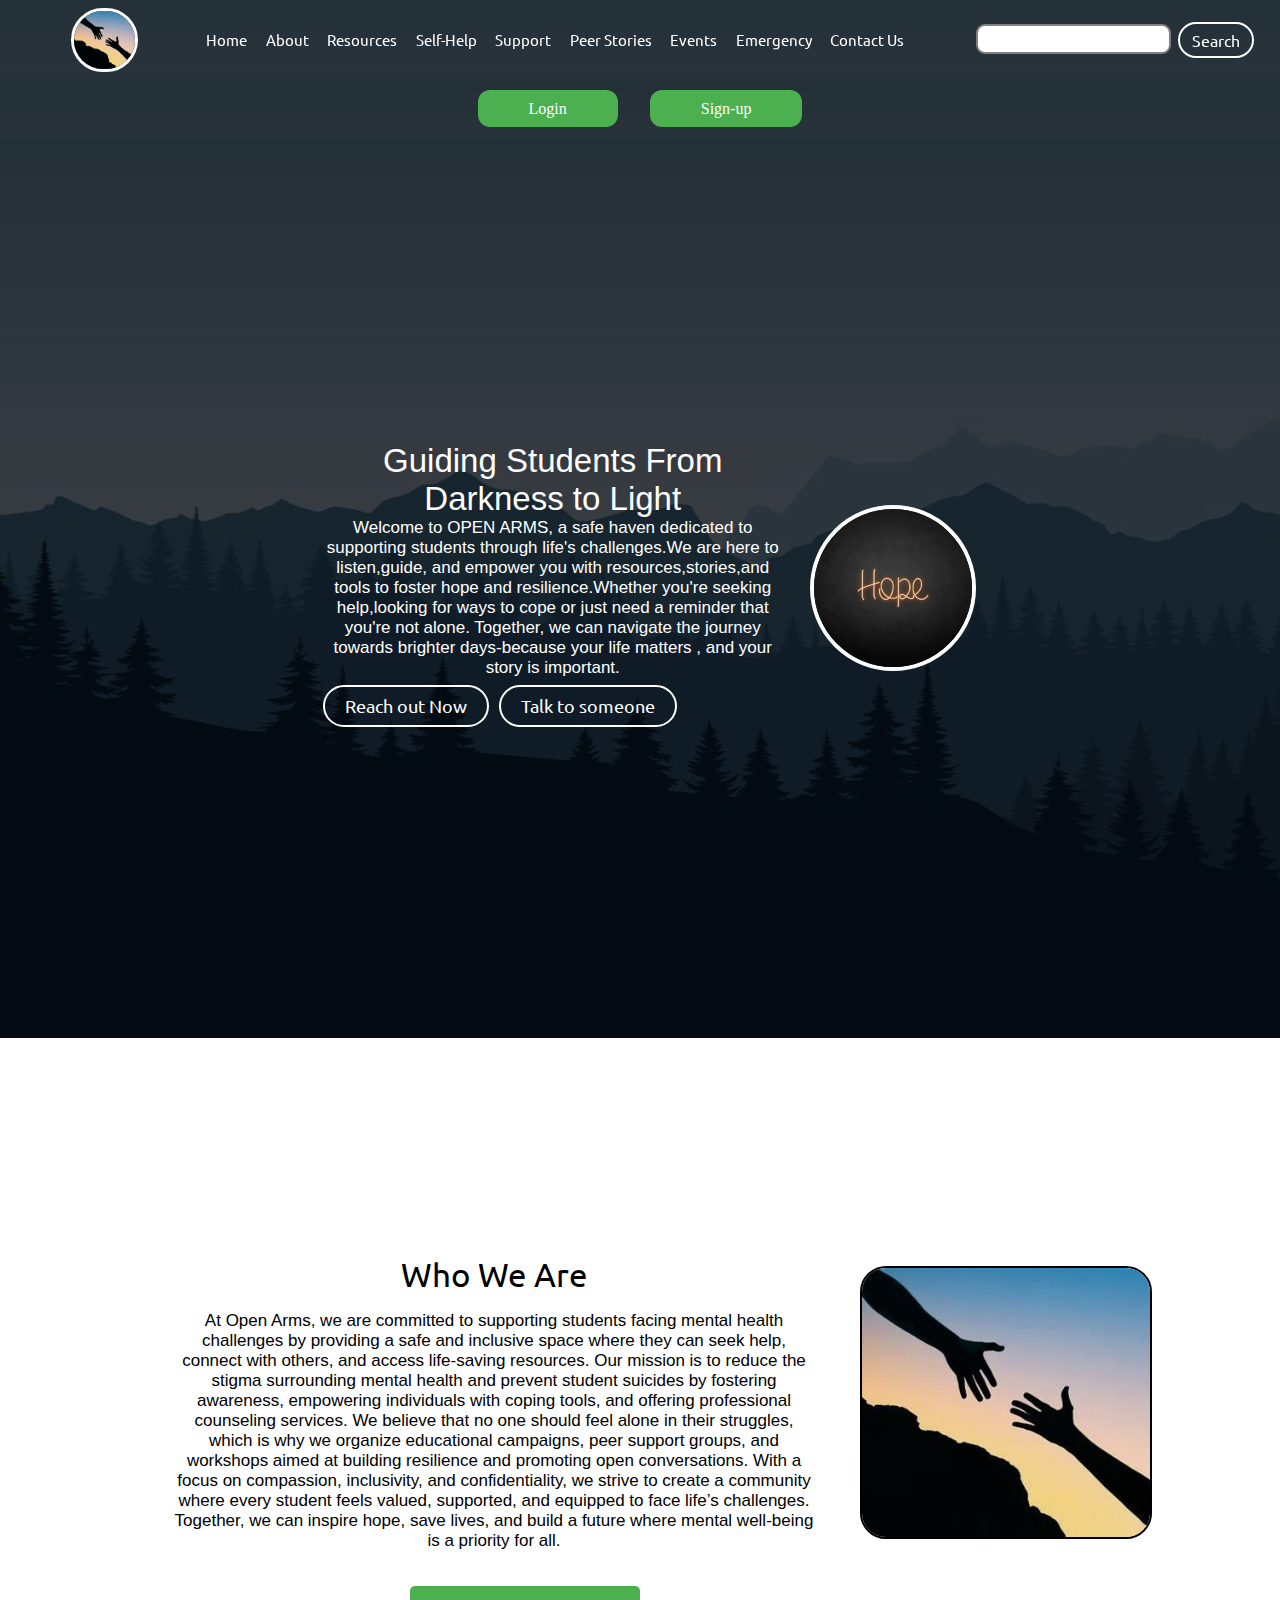
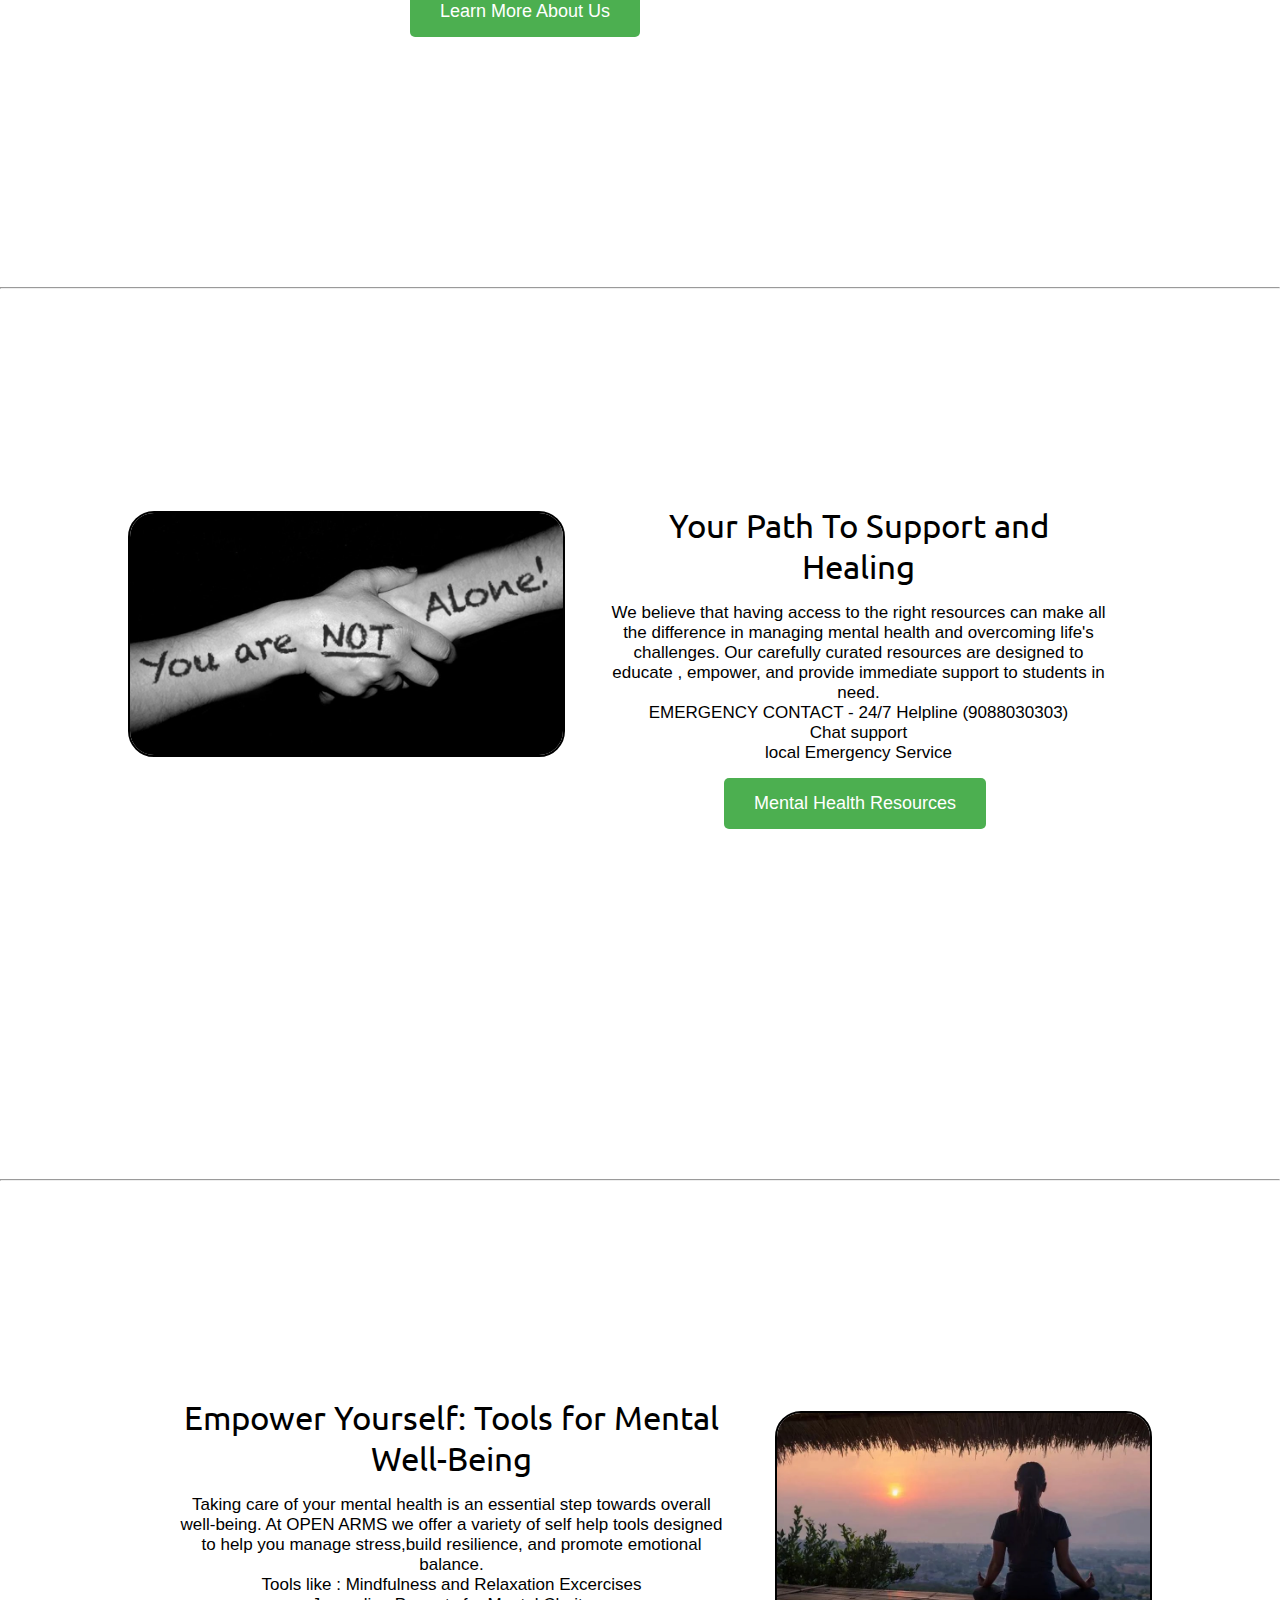
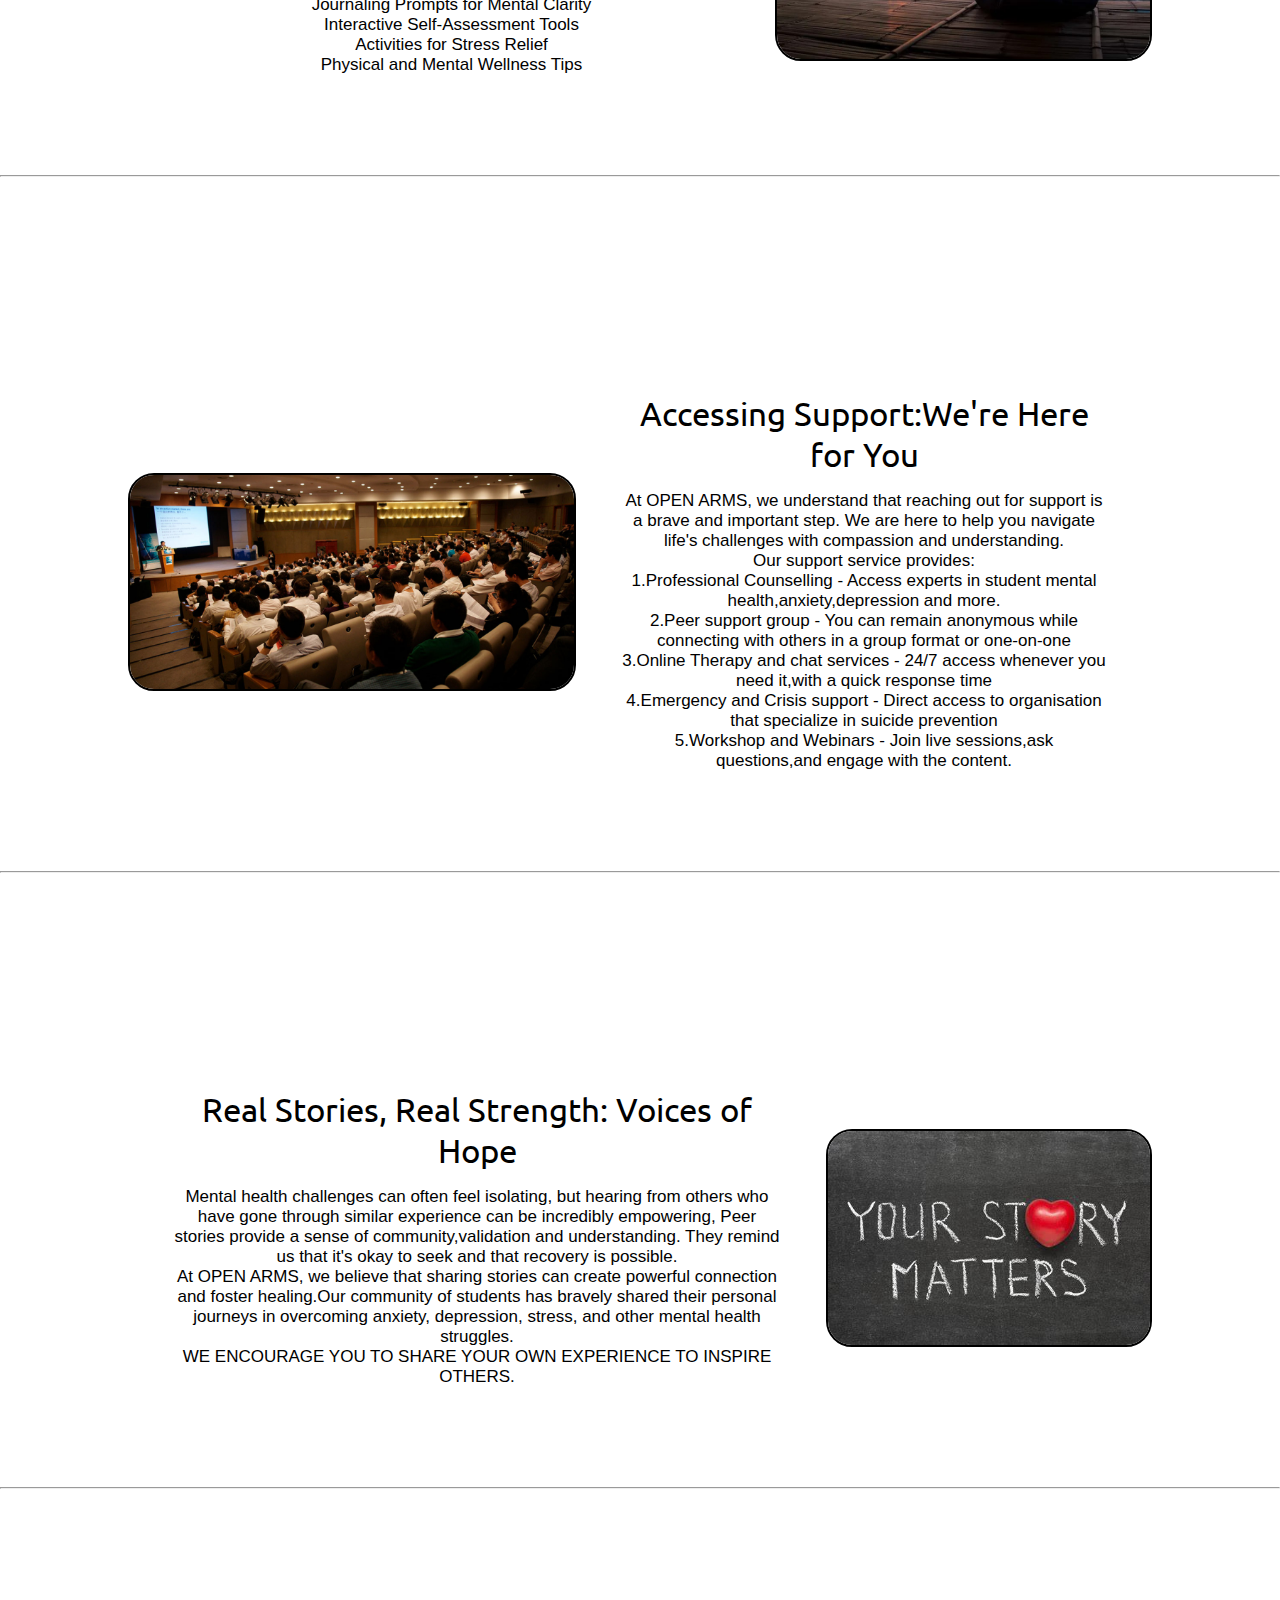
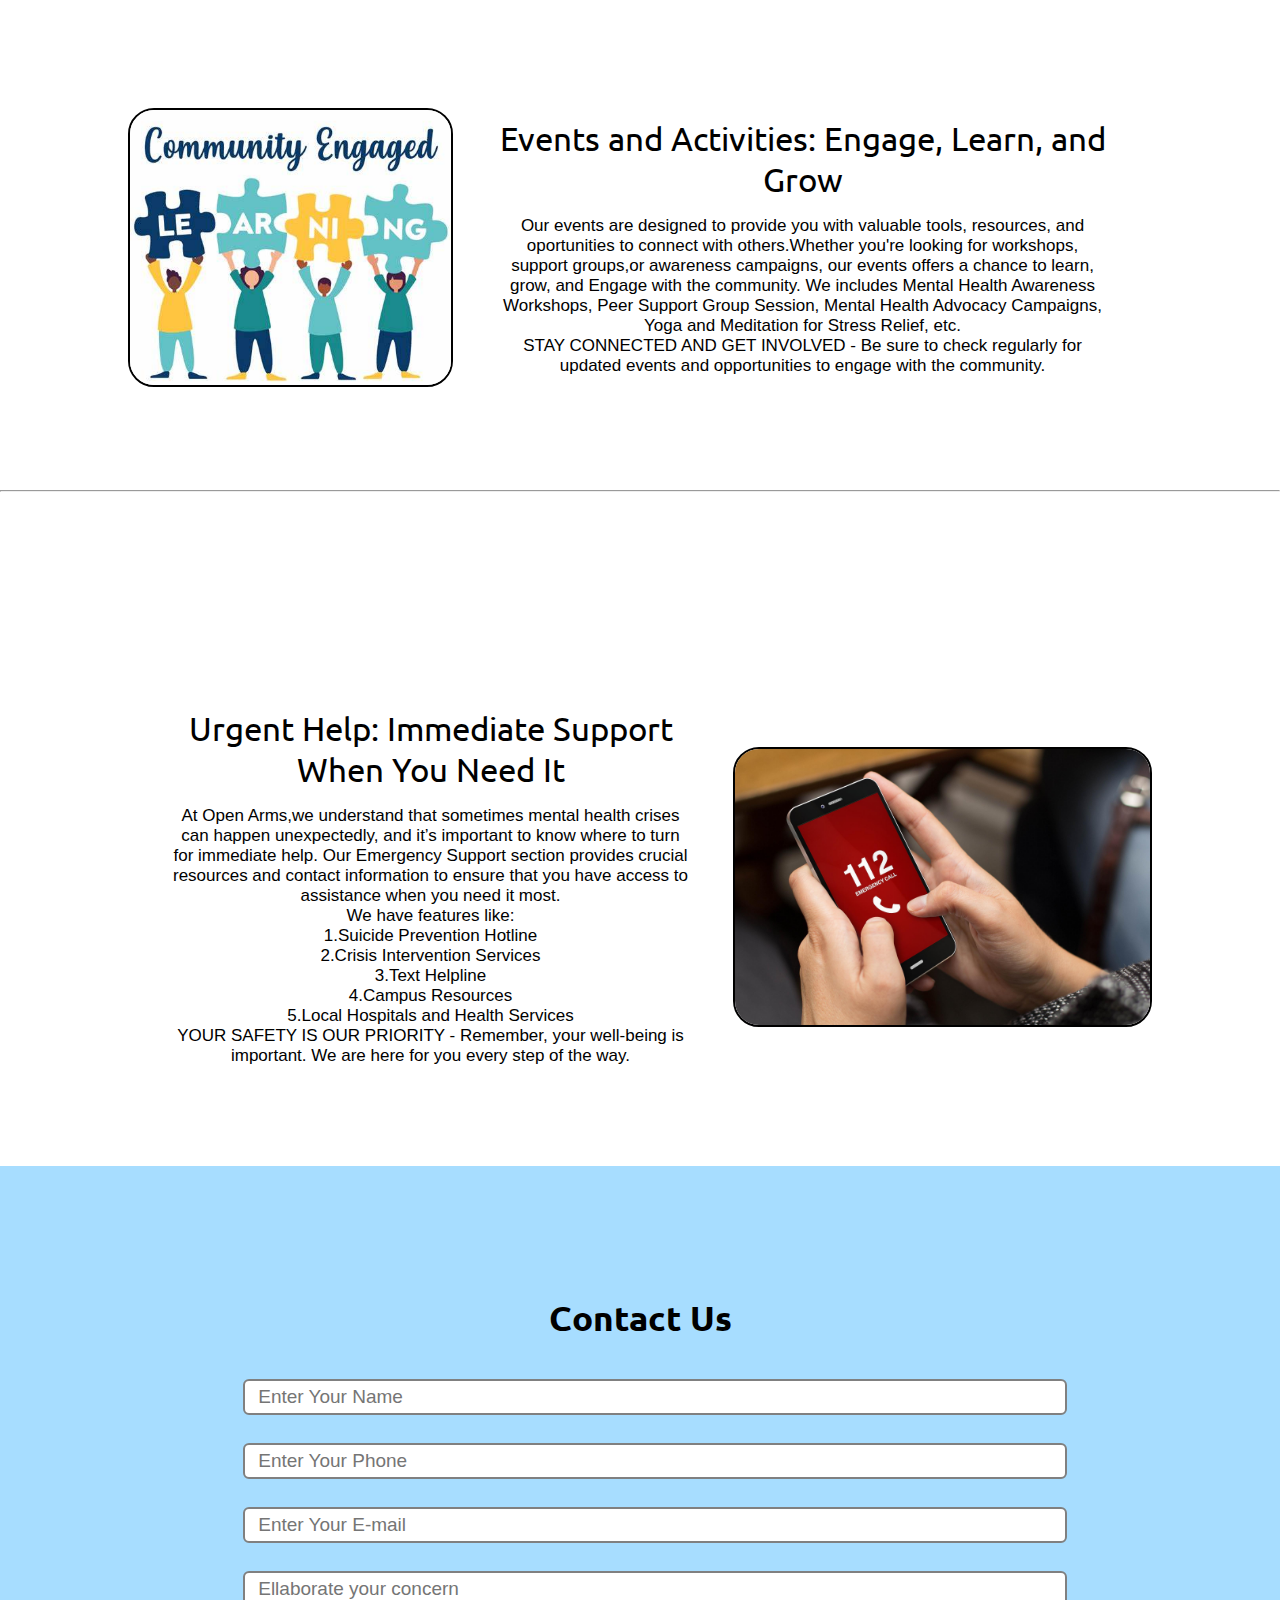
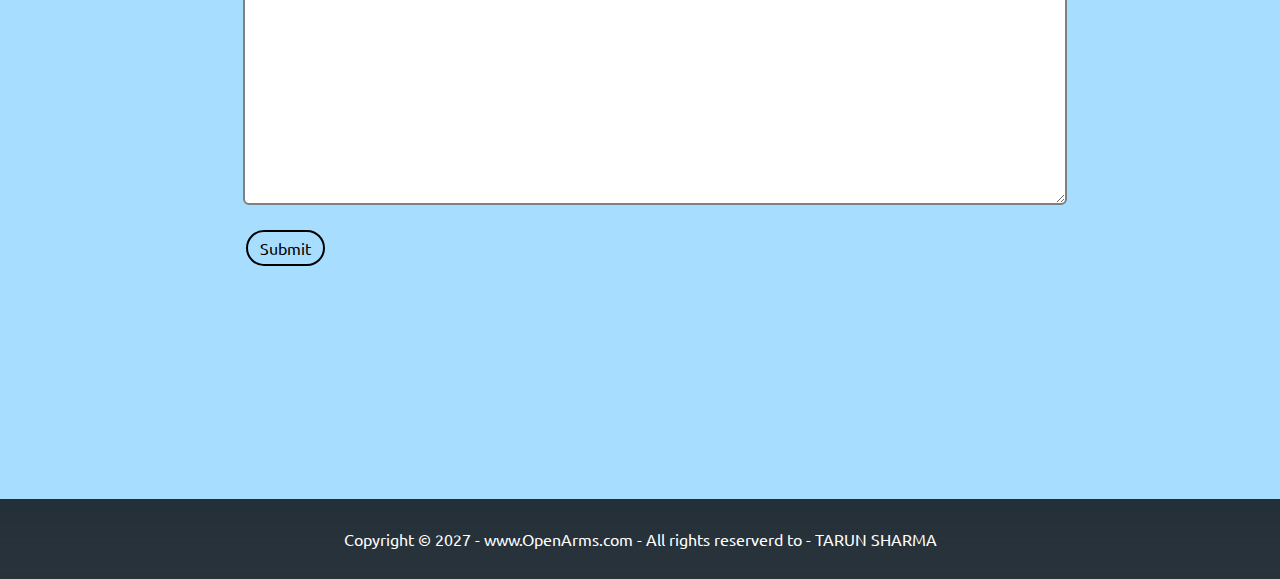
<file: index.html>
<!--Structre of webpage for student suicide prevention initiative-->
<!DOCTYPE html>
<html lang="en">

<head>
    <meta charset="UTF-8">
    <meta name="viewport" content="width=device-width, initial-scale=1.0">
    <!--linking code for HTML,CSS and JAVASCRIPT-->
    <link rel="stylesheet" href="CSS/styles.css">
    <!--Name of the initiative-->
    <title>Open Arms Initiative</title>

</head>

<body>
    <nav class="navbar background h-nav-resp">
        <ul class="nav-list v-class-resp">
            <div class="logo"><img src="img/Helping hand.jpg" alt="logo"></div>
            <li><a href="#home"> Home</a></li>
            <li><a href="#about"> About </a></li>
            <li><a href="#resources"> Resources</a></li>
            <li><a href="#self"> Self-Help </a></li>
            <li><a href="#support"> Support</a></li>
            <li><a href="#peer"> Peer Stories</a></li>
            <li><a href="#events"> Events</a></li>
            <li><a href="#emergency"> Emergency</a></li>
            <li><a href="#contact"> Contact Us</a></li>
        </ul>
        <div class="rightNav v-class-resp">
            <input type="text" name="search" id="search">
            <button class="btn btn-sm">Search</button>
        </div>
        <div class="burger">
            <div class="line"></div>
            <div class="line"></div>
            <div class="line"></div>
        </div>
    </nav>


    <section class="registration background">
        <z onclick="window.location.href='login.html'">Login</z> 
        <z onclick="window.location.href='signup.html'">Sign-up</z>

    </section>
    

    <section class="background firstSection" id="home">
        <div class="box-main">
            <div class="firstHalf">
                <p class="text-big">Guiding Students From Darkness to Light</p>
                <p class="text-small">Welcome to OPEN ARMS, a safe haven dedicated to supporting students through life's
                    challenges.We are here to listen,guide, and empower you with resources,stories,and tools to foster
                    hope and resilience.Whether you're seeking help,looking for ways to cope or just need a reminder
                    that you're not alone. Together, we can navigate the
                    journey towards brighter days-because your life matters , and your story is important.</p>
                <div class="buttons">
                    <a class="btn" href="survey.html">Reach out Now</a>
                    <a class="btn" href="chatbot.html">Talk to someone</a>

                </div>
            </div>
            <div class="secondHalf">
                <img src="img/home-page-image.jpg" alt="Hope">
            </div>
        </div>
        
    </section>

    
    <section class="section" id="about">
        <div class="paras">
            <p class="sectionTag text-big">Who We Are</p>
            <p class="sectionSubTag text-small">At Open Arms, we are committed to supporting students
                facing mental health challenges by providing a safe and inclusive space where they can seek help,
                connect with others, and access life-saving resources. Our mission is to reduce the stigma surrounding
                mental health and prevent student suicides by fostering awareness, empowering individuals with coping
                tools, and offering professional counseling services. We believe that no one should feel alone in their
                struggles, which is why we organize educational campaigns, peer support groups, and workshops aimed at
                building resilience and promoting open conversations. With a focus on compassion, inclusivity, and
                confidentiality, we strive to create a community where every student feels valued, supported, and
                equipped to face life’s challenges. Together, we can inspire hope, save lives, and build a future where
                mental well-being is a priority for all.</p>

        </div>
        <div class="thumbnail">
            <img src="img/Helping hand.jpg" alt="About image" class="imgFluid" width="288px">
        </div>

    </section>

    <section class="LearnMore">
        <button class="btn-learnmore" onclick="window.location.href='LearnMore.html'">Learn More About Us</button>
      </section>
      

    <hr>
    <section class="section section-Left" id="resources">
        <div class="paras">
            <p class="sectionTag text-big">Your Path To Support and Healing</p>
            <p class="sectionSubTag text-small">We believe that having access to the right resources can make all the
                difference in managing mental health and overcoming life's challenges. Our carefully curated resources
                are designed to educate , empower, and provide immediate support to students in need.
                <br>EMERGENCY CONTACT - 24/7 Helpline (9088030303) <br> Chat support <br> local Emergency Service
            </p>
        </div>
        <div class="thumbnail">
            <img src="img/img_resource_section.jpeg" alt="YOU ARE NOT ALONE" width="433px" class="imgFluid">
        </div>
    </section>
    <section class="resources">
        <button class="btn-resources" onclick="window.location.href='resources.html'">Mental Health Resources</button>
      </section>
    
    <hr>
    <section class="section" id="self">
        <div class="paras">
            <p class="sectionTag text-big">Empower Yourself: Tools for Mental Well-Being</p>
            <p class="sectionSubTag text-small">Taking care of your mental health is an essential step towards overall
                well-being. At OPEN ARMS we offer a variety of self help tools designed to help you manage stress,build
                resilience, and promote emotional balance. <br> Tools like : Mindfulness and Relaxation Excercises <br>
                Journaling Prompts for Mental Clarity <br> Interactive Self-Assessment Tools <br> Activities for Stress
                Relief <br> Physical and Mental Wellness Tips</p>
        </div>
        <div class="thumbnail">
            <img src="img/IMG_SELF_HELP.jpg" alt="Meditation image" class="imgFluid" width="373px">
        </div>
    </section>
    <hr>
    <section class="section section-Left" id="support">
        <div class="paras">
            <p class="sectionTag text-big">Accessing Support:We're Here for You</p>
            <p class="sectionSubTag text-small">At OPEN ARMS, we understand that reaching out for support is a brave and
                important step. We are here to help you navigate life's challenges with compassion and understanding.
                <br> Our support service provides: <br> 1.Professional Counselling - Access experts in student mental
                health,anxiety,depression and more.<br>2.Peer support group - You can remain anonymous while connecting
                with others in a group format or one-on-one<br> 3.Online Therapy and chat services - 24/7 access
                whenever you need it,with a quick response time<br>4.Emergency and Crisis support - Direct access to
                organisation that specialize in suicide prevention<br>5.Workshop and Webinars - Join live sessions,ask
                questions,and engage with the content.
            </p>
        </div>
        <div class="thumbnail">
            <img src="img/img_support_section.jpg" alt="Ongoing Seminar" class="imgFluid" width="444px">
        </div>
    </section>
    <hr>
    <section class="section" id="peer">
        <div class="paras">
            <p class="sectionTag text-big">Real Stories, Real Strength: Voices of Hope</p>
            <p class="sectionSubTag text-small">Mental health challenges can often feel isolating, but hearing
                from others who have gone through similar experience can be incredibly empowering, Peer stories
                provide a sense of community,validation and understanding. They remind us that it's okay to seek
                and that recovery is possible. <br> At OPEN ARMS, we believe that sharing stories can create powerful
                connection and foster healing.Our community of students has bravely shared their personal journeys
                in overcoming anxiety, depression, stress, and other mental health struggles.<br> WE ENCOURAGE
                YOU TO SHARE YOUR OWN EXPERIENCE TO INSPIRE OTHERS. </p>
        </div>
        <div class="thumbnail">
            <img src="img/img_peer_story.jpeg" alt="Your Story Matters" class="imgFluid" width="322px">
        </div>
    </section>
    <hr>
    <section class="section section-Left" id="events">
        <div class="paras">
            <p class="sectionTag text-big">Events and Activities: Engage, Learn, and Grow</p>
            <p class="sectionSubTag text-small">Our events are designed to provide you with valuable
                tools, resources, and oportunities to connect with others.Whether you're looking for workshops,
                support groups,or awareness campaigns, our events offers a chance to learn, grow, and Engage
                with the community. We includes Mental Health Awareness Workshops, Peer Support Group Session,
                Mental Health Advocacy Campaigns, Yoga and Meditation for Stress Relief, etc.<br> STAY CONNECTED
                AND GET INVOLVED - Be sure to check regularly for updated events and opportunities to engage with the
                community.
            </p>
        </div>
        <div class="thumbnail">
            <img src="img/img_events_section.jpeg" alt="Community Engaged" class="imgFluid" width="321px">
        </div>
    </section>
    <hr>
    <section class="section" id="emergency">
        <div class="paras">
            <p class="sectionTag text-big">Urgent Help: Immediate Support When You Need It</p>
            <p class="sectionSubTag text-small">At Open Arms,we understand that sometimes mental health crises can
                happen unexpectedly, and it’s important to know where to turn for immediate help. Our Emergency Support
                section provides crucial resources and contact information to ensure that you have access to assistance
                when you need it most.<br> We have features like: <br> 1.Suicide Prevention Hotline <br> 2.Crisis
                Intervention Services <br> 3.Text Helpline <br> 4.Campus Resources <br> 5.Local Hospitals and Health
                Services <br> YOUR SAFETY IS OUR PRIORITY - Remember, your well-being is important. We are here for you
                every step of the way.</p>
        </div>
        <div class="thumbnail">
            <img src="img/img_emergency_section.jpg" alt="Emergency Number dialing" class="imgFluid" width="415px">
        </div>
    </section>

    <section class="contact" id="contact">
        <h1 class="text-center">Contact Us</h1>
        <div class="form">
            <input class="form-input" type="text" name="name" id="name" placeholder="Enter Your Name">
            <input class="form-input" type="text" name="phone" id="name" placeholder="Enter Your Phone">
            <input class="form-input" type="email" name="email" id="name" placeholder="Enter Your E-mail">
            <textarea class="form-input" name="text" id="text" cols="30" rows="10"
                placeholder="Ellaborate your concern"></textarea>
            <button class="btn btn-sm btn-dark">Submit</button>
        </div>
    </section>

    <footer class="background">
        <p class="text-footer">
            Copyright &copy; 2027 - www.OpenArms.com - All rights reserverd to - TARUN SHARMA
        </p>
    </footer>

    <script src="Javascript/scripts.js"></script>

</body>

</html>
</file>
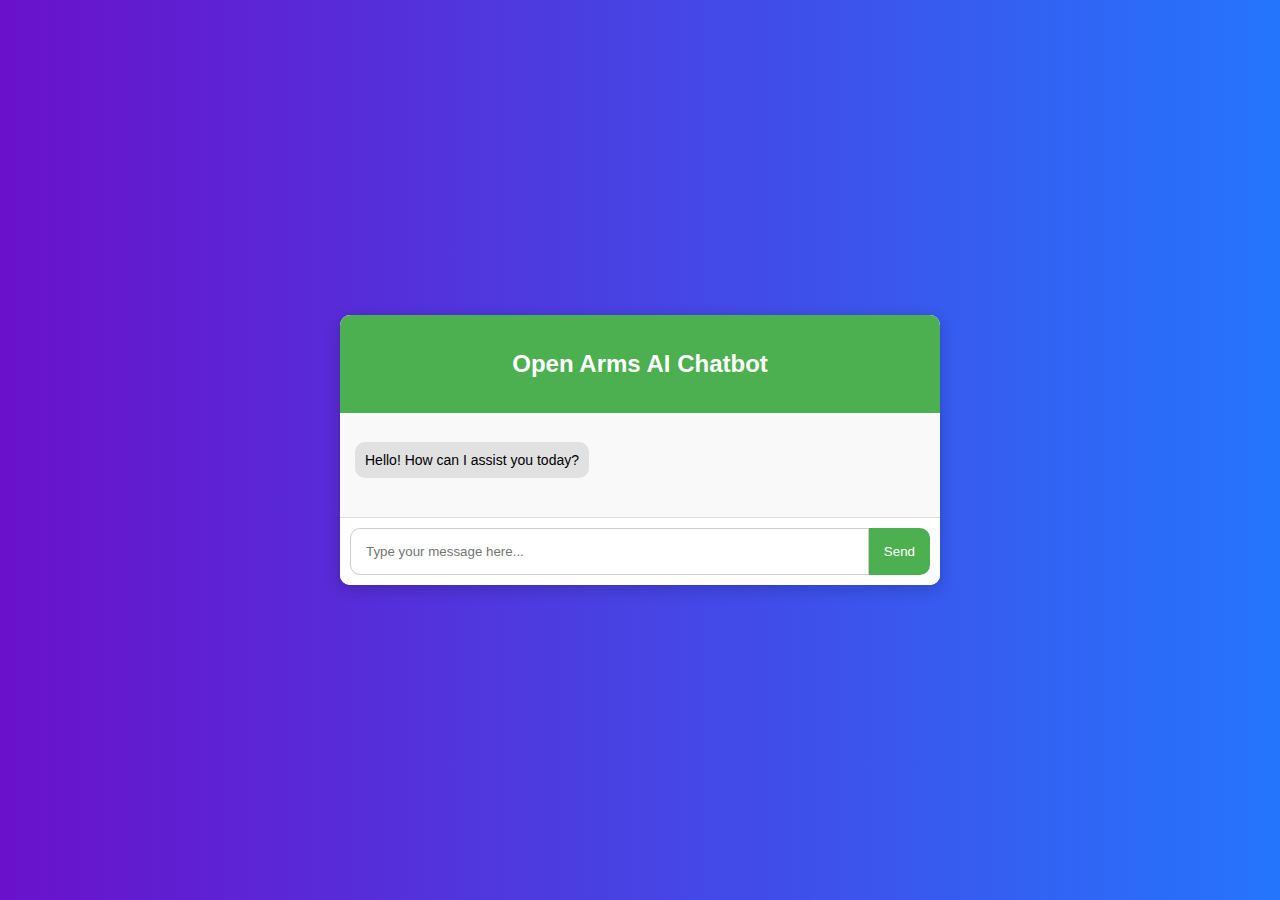
<file: chatbot.html>
<!DOCTYPE html>
<html lang="en">
<head>
  <meta charset="UTF-8">
  <meta name="viewport" content="width=device-width, initial-scale=1.0">
  <title>Advanced AI Chatbot</title>
  <link rel="stylesheet" href="CSS/chatbot-styles.css">
</head>
<body>
  <div class="chat-container">
    <div class="chat-box">
      <div class="chat-header">
        <h2>Open Arms AI Chatbot</h2>
      </div>
      <div class="chat-body" id="chat-body">
        <div class="bot-message">
          <p>Hello! How can I assist you today?</p>
        </div>
      </div>
      <div class="chat-footer">
        <input type="text" id="user-input" placeholder="Type your message here...">
        <button id="send-btn">Send</button>
      </div>
    </div>
  </div>
  <script src="Javascript/chatbot-scripts.js"></script>
</body>
</html>
</file>
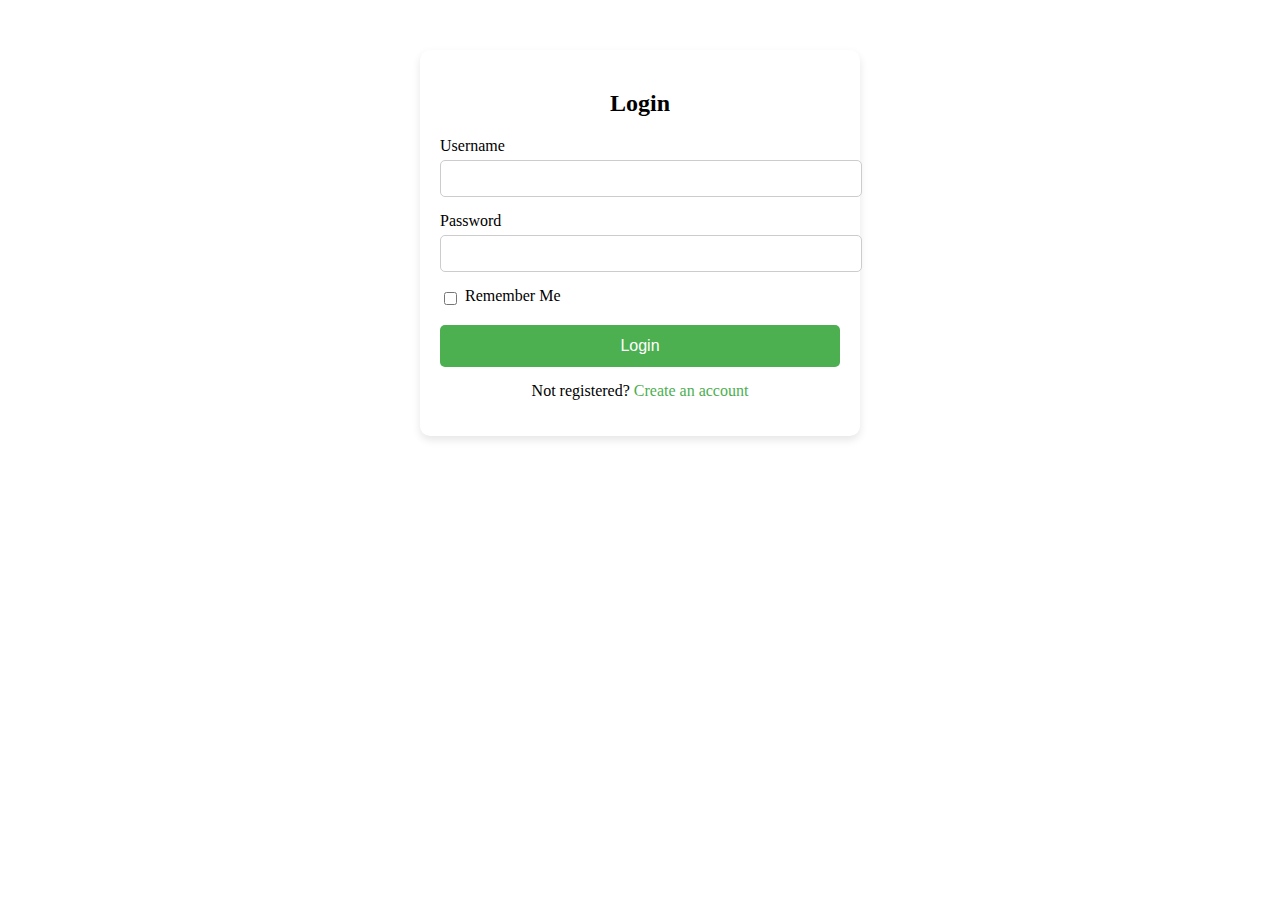
<file: login.html>
<!DOCTYPE html>
<html lang="en">
<head>
  <meta charset="UTF-8">
  <meta name="viewport" content="width=device-width, initial-scale=1.0">
  <title>Login</title>
  <link rel="stylesheet" href="CSS/register-styles.css">
</head>
<body>
  <div class="container">
    <form id="login-form">
      <h2>Login</h2>
      <label for="login-username">Username</label>
      <input type="text" id="login-username" name="username" required>
      
      <label for="login-password">Password</label>
      <input type="password" id="login-password" name="password" required>
      
      <div class="checkbox">
        <input type="checkbox" id="remember-me" name="remember-me">
        <label for="remember-me">Remember Me</label>
      </div>
      
      <button type="submit">Login</button>
      <p class="message">Not registered? <a href="signup.html">Create an account</a></p>
    </form>
  </div>
  <script src="Javascript/register-scripts.js"></script>
</body>
</html>
</file>
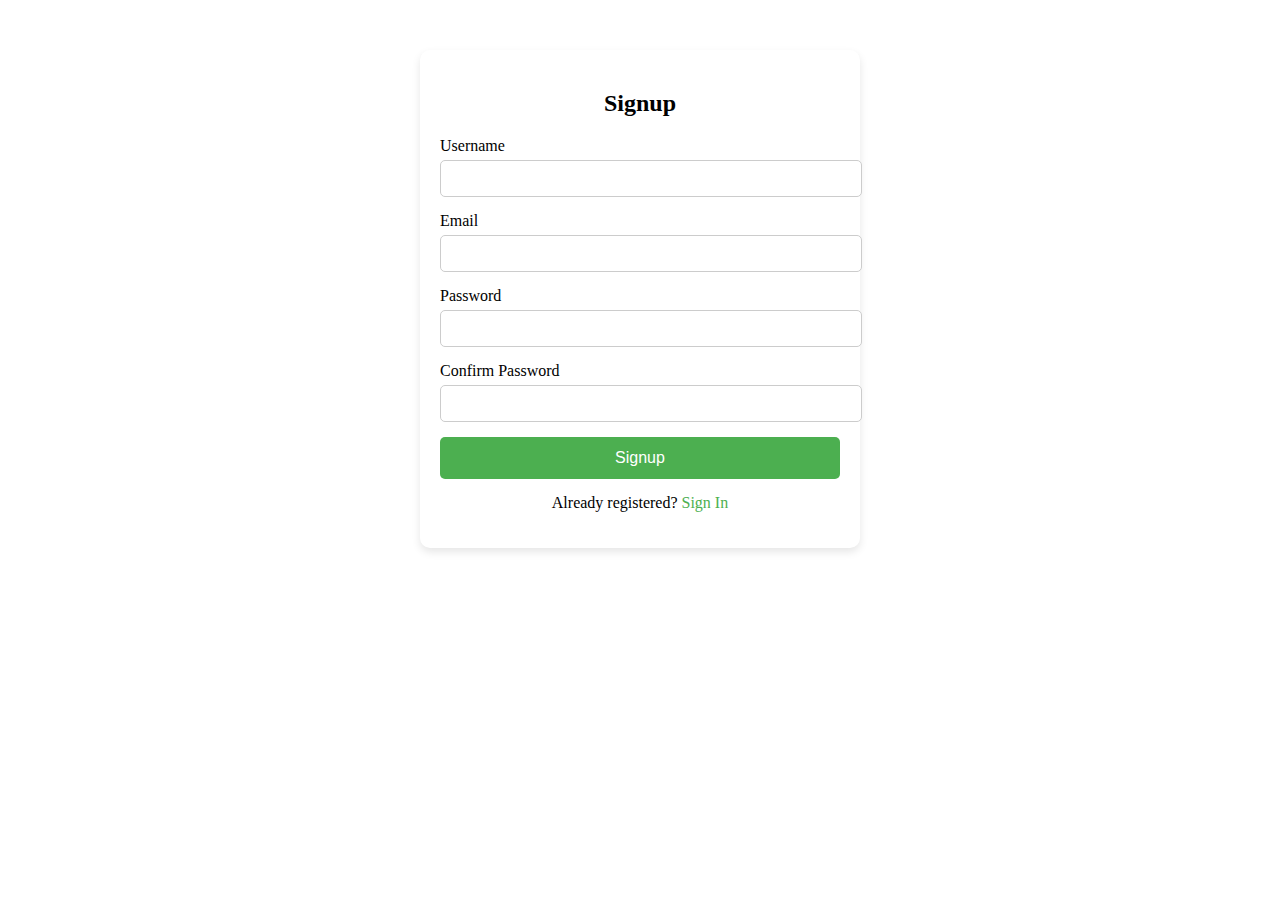
<file: signup.html>
<!DOCTYPE html>
<html lang="en">
<head>
  <meta charset="UTF-8">
  <meta name="viewport" content="width=device-width, initial-scale=1.0">
  <title>Signup</title>
  <link rel="stylesheet" href="CSS/register-styles.css">
</head>
<body>
  <div class="container">
    <form id="signup-form">
      <h2>Signup</h2>
      <label for="signup-username">Username</label>
      <input type="text" id="signup-username" name="username" required>
      
      <label for="signup-email">Email</label>
      <input type="email" id="signup-email" name="email" required>
      
      <label for="signup-password">Password</label>
      <input type="password" id="signup-password" name="password" required>
      
      <label for="signup-confirm-password">Confirm Password</label>
      <input type="password" id="signup-confirm-password" name="confirm-password" required>
      
      <button type="submit">Signup</button>
      <p class="message">Already registered? <a href="login.html">Sign In</a></p>
    </form>
  </div>
  <script src="Javascript/register-scripts.js"></script>
</body>
</html>
</file>
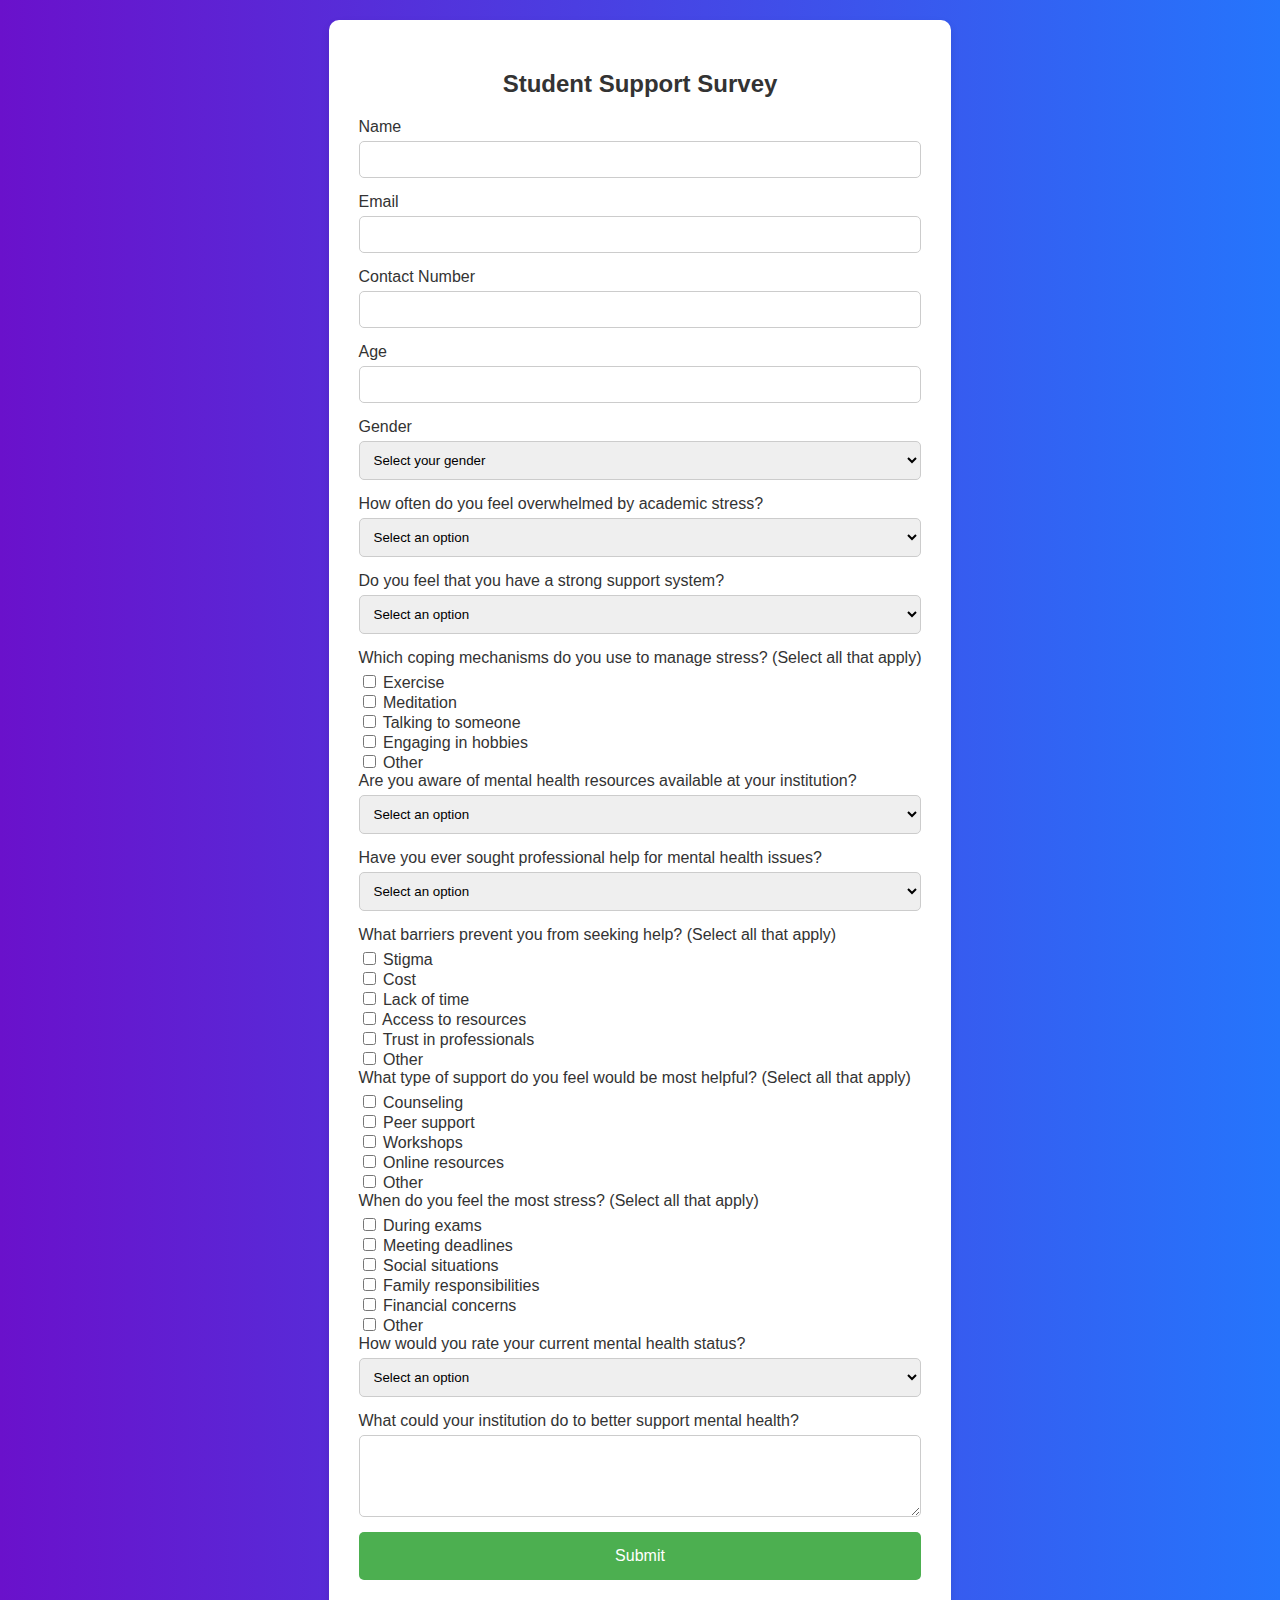
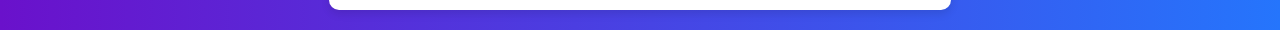
<file: survey.html>
<!DOCTYPE html>
<html lang="en">
<head>
  <meta charset="UTF-8">
  <meta name="viewport" content="width=device-width, initial-scale=1.0">
  <title>Student Support Survey</title>
  <link rel="stylesheet" href="CSS/survey-styles.css">
</head>
<body>
  <div class="container">
    <form id="survey-form">
      <h2>Student Support Survey</h2>
      
      <label for="name">Name</label>
      <input type="text" id="name" name="name" required>
      
      <label for="email">Email</label>
      <input type="email" id="email" name="email" required>
      
      <label for="contact">Contact Number</label>
      <input type="text" id="contact" name="contact" required>
      
      <label for="age">Age</label>
      <input type="number" id="age" name="age" required>
      
      <label for="gender">Gender</label>
      <select id="gender" name="gender" required>
        <option value="" disabled selected>Select your gender</option>
        <option value="male">Male</option>
        <option value="female">Female</option>
        <option value="other">Other</option>
        <option value="prefer-not-to-say">Prefer not to say</option>
      </select>
      
      <label for="academic-stress">How often do you feel overwhelmed by academic stress?</label>
      <select id="academic-stress" name="academic-stress" required>
        <option value="" disabled selected>Select an option</option>
        <option value="never">Never</option>
        <option value="rarely">Rarely</option>
        <option value="sometimes">Sometimes</option>
        <option value="often">Often</option>
        <option value="always">Always</option>
      </select>
      
      <label for="support-system">Do you feel that you have a strong support system?</label>
      <select id="support-system" name="support-system" required>
        <option value="" disabled selected>Select an option</option>
        <option value="yes">Yes</option>
        <option value="no">No</option>
        <option value="unsure">Unsure</option>
      </select>
      
      <label for="coping-mechanisms">Which coping mechanisms do you use to manage stress? (Select all that apply)</label>
      <div>
        <input type="checkbox" id="exercise" name="coping-mechanisms" value="exercise">
        <label for="exercise">Exercise</label><br>
        <input type="checkbox" id="meditation" name="coping-mechanisms" value="meditation">
        <label for="meditation">Meditation</label><br>
        <input type="checkbox" id="talking" name="coping-mechanisms" value="talking-to-someone">
        <label for="talking">Talking to someone</label><br>
        <input type="checkbox" id="hobbies" name="coping-mechanisms" value="engaging-in-hobbies">
        <label for="hobbies">Engaging in hobbies</label><br>
        <input type="checkbox" id="other" name="coping-mechanisms" value="other">
        <label for="other">Other</label>
      </div>
      
      <label for="mental-health-resources">Are you aware of mental health resources available at your institution?</label>
      <select id="mental-health-resources" name="mental-health-resources" required>
        <option value="" disabled selected>Select an option</option>
        <option value="yes">Yes</option>
        <option value="no">No</option>
      </select>
      
      <label for="seeking-help">Have you ever sought professional help for mental health issues?</label>
      <select id="seeking-help" name="seeking-help" required>
        <option value="" disabled selected>Select an option</option>
        <option value="yes">Yes</option>
        <option value="no">No</option>
      </select>
      
      <label for="barriers">What barriers prevent you from seeking help? (Select all that apply)</label>
      <div>
        <input type="checkbox" id="stigma" name="barriers" value="stigma">
        <label for="stigma">Stigma</label><br>
        <input type="checkbox" id="cost" name="barriers" value="cost">
        <label for="cost">Cost</label><br>
        <input type="checkbox" id="time" name="barriers" value="time">
        <label for="time">Lack of time</label><br>
        <input type="checkbox" id="access" name="barriers" value="access">
        <label for="access">Access to resources</label><br>
        <input type="checkbox" id="trust" name="barriers" value="trust">
        <label for="trust">Trust in professionals</label><br>
        <input type="checkbox" id="other-barrier" name="barriers" value="other">
        <label for="other-barrier">Other</label>
      </div>
      
      <label for="support-needed">What type of support do you feel would be most helpful? (Select all that apply)</label>
      <div>
        <input type="checkbox" id="counseling" name="support-needed" value="counseling">
        <label for="counseling">Counseling</label><br>
        <input type="checkbox" id="peer-support" name="support-needed" value="peer-support">
        <label for="peer-support">Peer support</label><br>
        <input type="checkbox" id="workshops" name="support-needed" value="workshops">
        <label for="workshops">Workshops</label><br>
        <input type="checkbox" id="online-resources" name="support-needed" value="online-resources">
        <label for="online-resources">Online resources</label><br>
        <input type="checkbox" id="other-support" name="support-needed" value="other">
        <label for="other-support">Other</label>
      </div>
      
      <label for="times-of-stress">When do you feel the most stress? (Select all that apply)</label>
      <div>
        <input type="checkbox" id="exams" name="times-of-stress" value="exams">
        <label for="exams">During exams</label><br>
        <input type="checkbox" id="deadlines" name="times-of-stress" value="deadlines">
        <label for="deadlines">Meeting deadlines</label><br>
        <input type="checkbox" id="social-situations" name="times-of-stress" value="social-situations">
        <label for="social-situations">Social situations</label><br>
        <input type="checkbox" id="family" name="times-of-stress" value="family-responsibilities">
        <label for="family">Family responsibilities</label><br>
        <input type="checkbox" id="financial" name="times-of-stress" value="financial">
        <label for="financial">Financial concerns</label><br>
        <input type="checkbox" id="other-times" name="times-of-stress" value="other">
        <label for="other-times">Other</label>
      </div>
      
      <label for="mental-health-status">How would you rate your current mental health status?</label>
      <select id="mental-health-status" name="mental-health-status" required>
        <option value="" disabled selected>Select an option</option>
        <option value="excellent">Excellent</option>
        <option value="good">Good</option>
        <option value="fair">Fair</option>
        <option value="poor">Poor</option>
      </select>
      
      <label for="improvement">What could your institution do to better support mental health?</label>
      <textarea id="improvement" name="improvement" rows="4"></textarea>
      
      <button type="submit">Submit</button>
    </form>
  </div>

  <script src="Javascript/survey-scripts.js"></script>

</body>
</html>
</file>
<file: CSS/styles.css>
@import url('https://fonts.googleapis.com/css2?family=Ubuntu:wght@500&display=swap');
*{
    margin:0;
    padding:0;
}

.logo{
    width: 20%;
    display: flex;
    justify-content: center;
    align-items: center;
}

html{
    scroll-behavior: smooth;
}

.logo img{
    width:33%;
    border: 3px solid white;
    border-radius: 50px;
}

.navbar{
    display: flex;
    align-items: center;
    justify-content: center;
    position: sticky;
    top: 0;
    cursor: pointer;
}

.nav-list{
    width: 75%;
    display: flex;
    align-items: center;
    justify-content: center;
}

.nav-list li{
    list-style: none;
    padding: 30px 1%;
    font-size: small;
}

.nav-list li a{
    text-decoration: none;
    color: white;
    font-size: 15px;
    font-family: "Ubuntu", serif;
}

.nav-list li a:hover{
    text-decoration: none;
    color: grey;
}

.rightNav{
    width: 25%;
    text-align: right;
    padding: 0 23px;
}

#search{
    padding: 5px;
    font-size: 14px;
    border: 2px solid grey;
    border-radius: 9px;
}

.background{
    background: rgba(0,0,0,0.7) url('../img/bg.jpg');
    background-size: cover;
    background-blend-mode: darken;
}

.firstSection{
    height: 100vh;
}

.box-main{
    display: flex;
    justify-content: center;
    align-items: center;
    color: white;
    font-family: 'Segoe UI', Tahoma, Geneva, Verdana, sans-serif;
    max-width: 50%;
    margin: auto;
    height: 100%;
}

.firstHalf{
    width: 80%;
    display: flex;
    flex-direction: column;
    justify-content: center;

}

.secondHalf{
    width: 30%;
    
}

.secondHalf img{
    width: 90%;
    border: 4px solid white;
    border-radius: 200px;
    display: block;
    margin: 25px;
}

.text-big{
    font-size: 33px;
    text-align: center;
}

.text-small{
    font-size: 17px;
    text-align: center;
}

.btn{
    padding: 8px 20px;
    margin: 7px 3px;
    border: 2px solid white;
    border-radius: 30px;
    background: none;
    color: white;
    cursor: pointer;
    font-family: "Ubuntu", serif;
    font-size: 18px;
    text-decoration: none;
    transition: background-color 0.3s ease; 
    display: inline-block;
}

.btn-sm{
    padding: 6px 12px;
    vertical-align: middle;
    font-size: 16px;
}

.btn-dark{
    color: black;
    border: 2px solid black;
}

/* Remove underline from <a> tags and style them as buttons */
a.btn {
    text-decoration: none; /* Remove underline */
  }
  
 
  
  .btn:hover {
    background-color: #45a049; /* Darker green on hover */
  }
  

.section{
    
    display: flex;
    align-items: center;
    justify-content: space-evenly;
    max-width: 80%;
    margin: auto;
    font-family: "Ubuntu", serif;
    padding-top: 200px;
    padding-bottom: 50px;
    padding-bottom: 100px;
}

.section-Left{
    flex-direction: row-reverse;
}

.paras{
    padding: 0px 45px;
}

.sectionTag{
    padding: 16px 0;
}

.sectionSubTag{
    font-family: 'Segoe UI', Tahoma, Geneva, Verdana, sans-serif;
}

.thumbnail img{
    
    border: 2px solid black;
    border-radius: 26px;
    margin-top: 19px;
}

/* Learn More Section */
.LearnMore {
    text-align: center;
    margin-top: -85px;
    margin-left: -230px;
    padding-bottom: 250px;
  }
  
  .btn-learnmore {
    display: inline-block;
    background-color: #4CAF50;
    color: white;
    padding: 15px 30px;
    font-size: 18px;
    text-decoration: none;
    margin-top: 20px;
    border: none;
    border-radius: 5px;
    cursor: pointer;
    transition: background-color 0.3s ease, transform 0.3s ease;
  }
  
  .btn-learnmore:hover {
    background-color: #45a049;
    transform: scale(1.05);
  }
  

/* Resources Section */
.resources {
    text-align: center;
    margin-top: -105px;
    margin-left: 430px;
    padding-bottom: 350px;
  }
  
  .btn-resources {
    display: inline-block;
    background-color: #4CAF50;
    color: white;
    padding: 15px 30px;
    font-size: 18px;
    text-decoration: none;
    margin-top: 20px;
    border: none;
    border-radius: 5px;
    cursor: pointer;
    transition: background-color 0.3s ease, transform 0.3s ease;
  }
  
  .btn-resources:hover {
    background-color: #45a049;
    transform: scale(1.05);
  }


.contact{
    background-color: #a7ddff;
    height: 833px;
    padding-top: 100px;
}

.text-center{
    text-align: center;
    padding-top: 30px;
    font-family: "Ubuntu", serif;
    font-size: 35px;
}

.form{
    max-width: 62%;
    margin: 25px auto;
}

.form-input{
    margin: 14px 0;
    padding: 5px 13px;
    font-size: 19px;
    width: 100%;
    border: 2px solid grey;
    border-radius: 6px;
    font-family: 'Segoe UI', Tahoma, Geneva, Verdana, sans-serif;
}

.text-footer{
    text-align: center;
    padding: 30px 0;
    font-family: "Ubuntu", serif;
    display: flex;
    justify-content: center;
    color: white;
}


.burger{
    display: none;
    position: absolute;
    cursor: pointer;
    right: 5%;
    top: 15px;
}

.line{
    width: 33px;
    background-color: white;
    height: 4px;
    margin: 5px 3px;
}

/* Style for Registration Section */
.registration {
    padding: 20px;
    text-align: center;
    box-shadow: 0 4px 8px rgba(0, 0, 0, 0.1);
  }
  
  /* Style for Login and Signup Links */
  .registration z {
    background-color: #4CAF50;
    color: white;
    padding: 10px 51px;
    font-size: 16px;
    text-decoration: none;
    margin: 14px;
    border-radius: 12px;
    transition: background-color 0.3s ease;
    cursor: pointer;
  }
  
  .registration z:hover {
    background-color: #45a049; /* Darker green on hover */
  }
  



@media only screen and (max-width: 1249px){
    .nav-list{
        flex-direction: column;
    }

    .navbar{
        flex-direction: column;
        transition: all 0.7s ease-out;
        height: 900px;
    }

    .rightNav{
        text-align: center;
    }

    .box-main{
        flex-direction: column-reverse;
        max-width: 100% ;
        padding-top: 50px;
    }

    #search{
        width: 100%;
    }

    .burger{
        display: block;
    }

    .h-nav-resp{
        height: 72px;
    }

    .v-class-resp{
        opacity: 0;
    }

    .section{
        flex-direction: column-reverse;
        
    }

    .text-small{
        text-align: center;
    }

    .text-big{
        text-align: center;
    }

    .buttons{
        text-align: center;
    }

    .paras{
        padding: 0px;
    }

    .secondHalf{
        padding-right:30px;
    }
}
</file>
<file: CSS/chatbot-styles.css>
/* General Styles */
body {
  font-family: 'Segoe UI', Tahoma, Geneva, Verdana, sans-serif;
  background: linear-gradient(to right, #6a11cb, #2575fc);
  margin: 0;
  padding: 0;
  display: flex;
  justify-content: center;
  align-items: center;
  height: 100vh;
}

/* Chat Container */
.chat-container {
  width: 100%;
  max-width: 600px;
  background-color: #ffffff;
  border-radius: 10px;
  box-shadow: 0 4px 16px rgba(0, 0, 0, 0.2);
  display: flex;
  flex-direction: column;
  overflow: hidden;
}

/* Chat Header */
.chat-header {
  background-color: #4CAF50;
  color: white;
  padding: 15px;
  text-align: center;
  border-top-left-radius: 10px;
  border-top-right-radius: 10px;
}

/* Chat Body */
.chat-body {
  flex-grow: 1;
  padding: 15px;
  overflow-y: auto;
  max-height: 400px;
  background-color: #f9f9f9;
}

/* Chat Message */
.bot-message, .user-message {
  margin-bottom: 10px;
  display: flex;
}

.bot-message p, .user-message p {
  padding: 10px;
  border-radius: 10px;
  font-size: 14px;
  max-width: 80%;
}

.bot-message p {
  background-color: #e1e1e1;
  margin-right: auto;
}

.user-message p {
  background-color: #4CAF50;
  color: white;
  margin-left: auto;
}

/* Chat Footer */
.chat-footer {
  display: flex;
  border-top: 1px solid #ddd;
  padding: 10px;
  background-color: #ffffff;
}

.chat-footer input {
  flex-grow: 1;
  padding: 15px;
  border: 1px solid #ccc;
  border-top-left-radius: 10px;
  border-bottom-left-radius: 10px;
}

.chat-footer button {
  padding: 15px;
  border: none;
  background-color: #4CAF50;
  color: white;
  cursor: pointer;
  border-top-right-radius: 10px;
  border-bottom-right-radius: 10px;
  transition: background-color 0.3s ease;
}

.chat-footer button:hover {
  background-color: #45a049;
}

/* Scrollbar Styles */
.chat-body::-webkit-scrollbar {
  width: 8px;
}

.chat-body::-webkit-scrollbar-thumb {
  background-color: rgba(0, 0, 0, 0.2);
  border-radius: 10px;
}

.chat-body::-webkit-scrollbar-track {
  background-color: #f1f1f1;
}
</file>
<file: CSS/register-styles.css>
/* Container */
.container {
  max-width: 400px;
  margin: 50px auto;
  padding: 20px;
  background-color: #fff;
  box-shadow: 0 4px 8px rgba(0, 0, 0, 0.1);
  border-radius: 10px;
}

/* Form */
form {
  display: flex;
  flex-direction: column;
}

h2 {
  text-align: center;
  margin-bottom: 20px;
}

label {
  margin-bottom: 5px;
}

input[type="text"],
input[type="email"],
input[type="password"] {
  padding: 10px;
  margin-bottom: 15px;
  border: 1px solid #ccc;
  border-radius: 5px;
  width: 100%;
}

button {
  background-color: #4CAF50;
  color: white;
  padding: 12px;
  border: none;
  border-radius: 5px;
  cursor: pointer;
  font-size: 16px;
}

button:hover {
  background-color: #45a049;
}

.checkbox {
  display: flex;
  align-items: center;
  margin-bottom: 15px;
}

.checkbox label {
  margin-left: 5px;
}

.message {
  margin-top: 15px;
  text-align: center;
}

.message a {
  color: #4CAF50;
  text-decoration: none;
}

.message a:hover {
  text-decoration: underline;
}
</file>
<file: CSS/survey-styles.css>
/* General Styles */
body {
  font-family: 'Segoe UI', Tahoma, Geneva, Verdana, sans-serif;
  background: linear-gradient(to right, #6a11cb, #2575fc);
  margin: 0;
  padding: 0;
  display: flex;
  justify-content: center;
  align-items: flex-start; /* Align to the top to allow scrolling */
  min-height: 100vh;
  overflow-y: auto; /* Enable vertical scrolling */
}

/* Container */
.container {
  max-width: 600px;
  background-color: #ffffff;
  padding: 30px;
  margin: 20px; /* Add margin for spacing from top */
  border-radius: 10px;
  box-shadow: 0 4px 8px rgba(0, 0, 0, 0.1);
}

/* Form */
form {
  display: flex;
  flex-direction: column;
}

h2 {
  text-align: center;
  margin-bottom: 20px;
  color: #333;
}

/* Labels */
label {
  margin-bottom: 5px;
  color: #333;
}

/* Inputs, Select, Textarea */
input[type="text"],
input[type="email"],
input[type="number"],
textarea,
select {
  padding: 10px;
  margin-bottom: 15px;
  border: 1px solid #ccc;
  border-radius: 5px;
  width: 100%;
  box-sizing: border-box;
}

/* Checkbox and Radio Container */
.checkbox-group,
.radio-group {
  display: flex;
  flex-wrap: wrap;
  margin-bottom: 15px;
}

.checkbox-group label,
.radio-group label {
  margin-right: 20px;
}

/* Buttons */
button {
  background-color: #4CAF50;
  color: white;
  padding: 15px;
  border: none;
  border-radius: 5px;
  cursor: pointer;
  font-size: 16px;
  transition: background-color 0.3s ease;
}

button:hover {
  background-color: #45a049;
}

/* Responsive Design */
@media (max-width: 768px) {
  .container {
    padding: 20px;
  }

  button {
    padding: 12px;
    font-size: 14px;
  }
}
</file>
